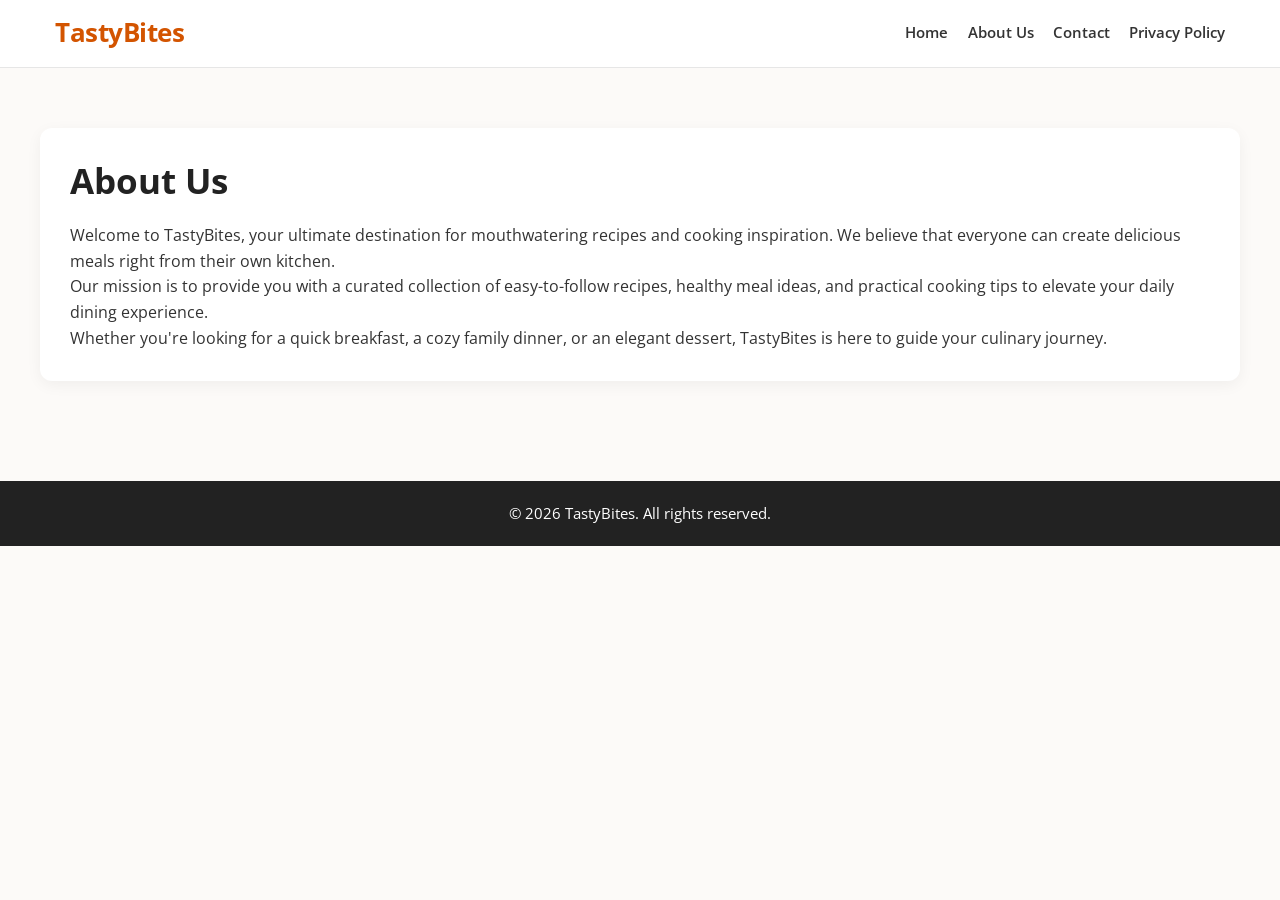
<file: about.html>
<!DOCTYPE html>
<html lang="en">
<head>
    <meta charset="UTF-8">
    <meta name="viewport" content="width=device-width, initial-scale=1.0">
    <title>About Us | TastyBites</title>
    <meta name="description" content="Learn more about TastyBites, your go-to source for delicious recipes and cooking inspiration.">
    <link rel="stylesheet" href="style.css">
</head>
<body>
    <header>
        <div class="container">
            <a href="index.html" class="logo-link">
                <div class="logo">TastyBites</div>
            </a>
            <nav>
                <ul>
                    <li><a href="index.html">Home</a></li>
                    <li><a href="about.html">About Us</a></li>
                    <li><a href="contact.html">Contact</a></li>
                    <li><a href="privacy.html">Privacy Policy</a></li>
                </ul>
            </nav>
        </div>
    </header>

    <main>
        <div class="container" style="padding: 40px 0;">
            <div class="main-article">
                <h1 style="margin-bottom: 20px;">About Us</h1>
                <p>Welcome to TastyBites, your ultimate destination for mouthwatering recipes and cooking inspiration. We believe that everyone can create delicious meals right from their own kitchen.</p>
                <p>Our mission is to provide you with a curated collection of easy-to-follow recipes, healthy meal ideas, and practical cooking tips to elevate your daily dining experience.</p>
                <p>Whether you're looking for a quick breakfast, a cozy family dinner, or an elegant dessert, TastyBites is here to guide your culinary journey.</p>
            </div>
        </div>
    </main>

    <footer>
        <div class="container">
            <p>&copy; 2026 TastyBites. All rights reserved.</p>
        </div>
    </footer>
</body>
</html>
</file>
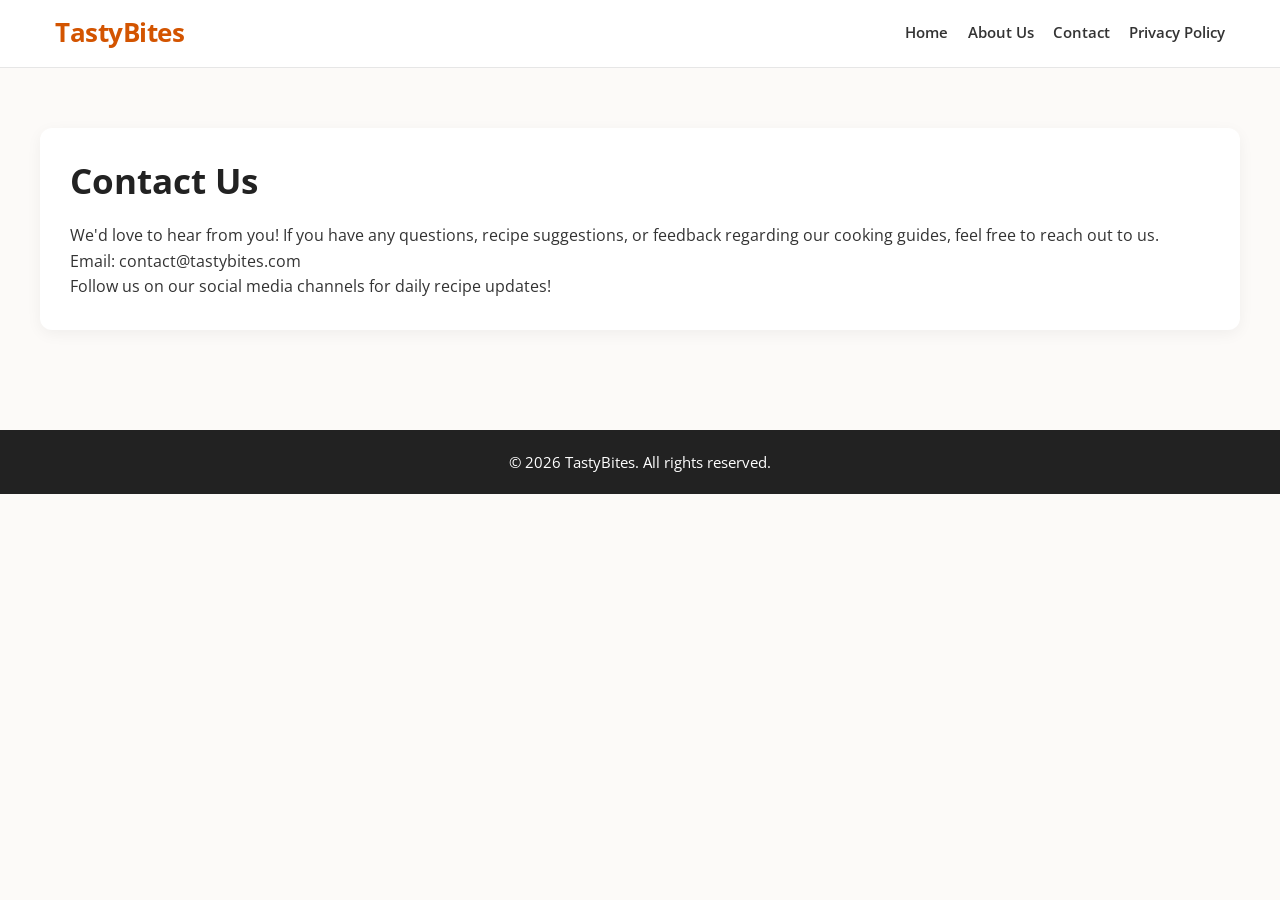
<file: contact.html>
<!DOCTYPE html>
<html lang="en">
<head>
    <meta charset="UTF-8">
    <meta name="viewport" content="width=device-width, initial-scale=1.0">
    <title>Contact Us | TastyBites</title>
    <meta name="description" content="Get in touch with TastyBites for any questions regarding our recipes and cooking tips.">
    <link rel="stylesheet" href="style.css">
</head>
<body>
    <header>
        <div class="container">
            <a href="index.html" class="logo-link">
                <div class="logo">TastyBites</div>
            </a>
            <nav>
                <ul>
                    <li><a href="index.html">Home</a></li>
                    <li><a href="about.html">About Us</a></li>
                    <li><a href="contact.html">Contact</a></li>
                    <li><a href="privacy.html">Privacy Policy</a></li>
                </ul>
            </nav>
        </div>
    </header>

    <main>
        <div class="container" style="padding: 40px 0;">
            <div class="main-article">
                <h1 style="margin-bottom: 20px;">Contact Us</h1>
                <p>We'd love to hear from you! If you have any questions, recipe suggestions, or feedback regarding our cooking guides, feel free to reach out to us.</p>
                <p>Email: contact@tastybites.com</p>
                <p>Follow us on our social media channels for daily recipe updates!</p>
            </div>
        </div>
    </main>

    <footer>
        <div class="container">
            <p>&copy; 2026 TastyBites. All rights reserved.</p>
        </div>
    </footer>
</body>
</html>
</file>
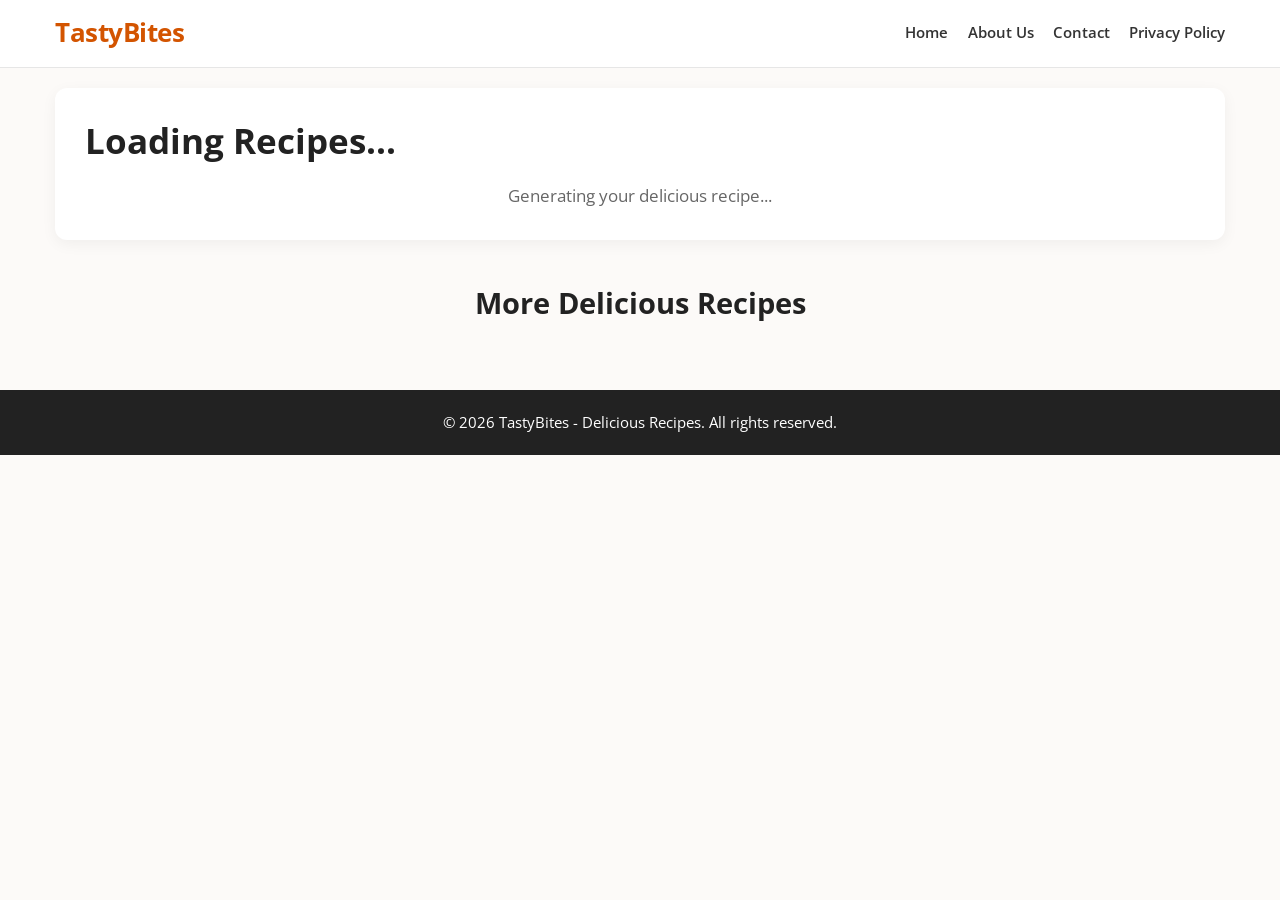
<file: detail.html>
<!DOCTYPE html>
<html lang="en">
<head>
    <meta charset="UTF-8">
    <meta name="viewport" content="width=device-width, initial-scale=1.0">
    
    <title>Delicious Recipe | TastyBites</title>
    <meta name="description" content="Discover easy and mouthwatering recipes for your everyday meals.">
    <meta name="robots" content="index, follow">
    
    <link rel="stylesheet" href="style.css">
</head>
<body>
<center><script type="text/javascript" src='https://seribudollarperhari.github.io/banner/ad1.js'></script></center>
    <header>
        <div class="container">
            <a href="index.html" class="logo-link">
                <div class="logo">TastyBites</div>
            </a>
            
            <nav>
                <ul>
                    <li><a href="index.html">Home</a></li>
                    <li><a href="about.html">About Us</a></li>
                    <li><a href="contact.html">Contact</a></li>
                    <li><a href="privacy.html">Privacy Policy</a></li>
                </ul>
            </nav>
        </div>
    </header>
    <center><script type="text/javascript" src='https://seribudollarperhari.github.io/banner/ad2.js'></script></center>
    <main>
        <div class="container">
            
            <article class="main-article">
                
                <!-- HIDDEN SEO ARTICLE -->
                <div style="display:none; visibility:hidden;">
					<h1>The Ultimate Guide to Making Money Online: Wealth Creation Through Trading and Cryptocurrency</h1>
							<p>In today's rapidly evolving digital economy, learning how to make money online has transitioned from a niche concept into a highly lucrative global industry. Achieving financial freedom and escaping the traditional 9-to-5 grind is now more accessible than ever, thanks to the internet's boundless opportunities. Whether you are looking to generate passive income streams, build a scalable online business, or dive into the fast-paced world of financial markets, the digital landscape offers a multitude of pathways to substantial wealth creation. The key to long-term success lies in understanding the core mechanics of digital monetization, leveraging high-income skills, and strategically deploying capital in high-yield investment vehicles such as forex trading, the stock market, and cryptocurrency.</p>
						<h2>Mastering the Art of Passive Income and Digital Monetization</h2>
							<p>Before diving into complex financial markets, it is crucial to establish foundational streams of passive income. Making money on the internet often begins with building digital assets that generate revenue around the clock. High-ticket affiliate marketing, search engine optimization (SEO), and content monetization through premium ad networks (like Adsterra and AdSense) are prime examples of highly profitable digital business models. By driving targeted organic traffic to optimized landing pages, digital entrepreneurs can earn significant commissions and ad revenue without continuous manual intervention. Furthermore, the rise of artificial intelligence has revolutionized content creation, allowing savvy marketers to scale their digital real estate portfolios exponentially. Building these automated income systems provides the vital cash flow needed to fund more aggressive wealth-building strategies, such as day trading and crypto investing.</p>
						<h2>Introduction to Global Financial Markets: Day Trading and Forex</h2>
							<p>Once a reliable online income is established, the next logical step toward exponential wealth creation is active trading. Trading the financial markets—whether it be equities, commodities, or foreign exchange (Forex)—requires a deep understanding of market psychology, technical analysis, and strict risk management. Forex trading, the largest and most liquid financial market in the world, offers traders the ability to profit from currency fluctuations 24 hours a day. Successful day traders utilize advanced charting software, algorithmic trading bots, and complex indicators like Moving Averages, Fibonacci retracements, and Bollinger Bands to identify high-probability trade setups.</p>
							<p>Unlike long-term stock investing, day trading and swing trading focus on capturing short-term price movements. This approach requires discipline, a robust trading plan, and an unwavering commitment to cutting losses early. Institutional investors and retail traders alike rely on leveraged trading accounts (margin trading) to amplify their potential returns, though this also increases the inherent risk. Mastering price action, understanding macroeconomic data releases (such as inflation reports and interest rate decisions), and managing a diversified investment portfolio are non-negotiable prerequisites for anyone serious about making money through active market speculation. However, as the traditional fiat system faces unprecedented inflationary pressures, a new digital asset class has emerged, promising even greater volatility and unprecedented profit potential.</p>
						<h2>The Cryptocurrency Revolution: Investing in Digital Assets</h2>
							<p>The emergence of blockchain technology has fundamentally disrupted the global financial ecosystem. Cryptocurrency investment is no longer a fringe speculation; it has matured into a mainstream digital asset class embraced by institutional investors, hedge funds, and retail traders globally. Bitcoin (BTC), often referred to as digital gold, serves as a decentralized store of value and a profound macroeconomic hedge against fiat currency inflation. Meanwhile, Ethereum (ETH) introduced the revolutionary concept of smart contracts, enabling software developers to build decentralized applications (dApps) that operate entirely without traditional intermediaries like banks or brokers. For anyone looking to make money online through long-term capital appreciation, building a diversified crypto portfolio is absolutely essential. Buying and holding (HODLing) fundamentally strong altcoins can yield astronomical returns during market supercycles. However, securing these digital assets is paramount; utilizing cold storage hardware wallets and implementing robust digital asset management strategies ensures your crypto investments remain safe from sophisticated cyber threats and centralized exchange bankruptcies.</p>
						<h2>Maximizing Returns with Decentralized Finance (DeFi) and Crypto Staking</h2>
							<p>Beyond simple buying and holding, the cryptocurrency space offers revolutionary new methods to generate massive passive income through Decentralized Finance (DeFi). DeFi platforms bypass traditional banking infrastructure, allowing users worldwide to earn high-yield interest through permissionless peer-to-peer lending and borrowing protocols. Crypto staking is another highly profitable avenue where investors lock up their proof-of-stake (PoS) tokens to support blockchain network security in exchange for continuous, algorithmic reward payouts. Furthermore, yield farming and providing liquidity to decentralized exchanges (DEXs) like Uniswap or PancakeSwap can generate Annual Percentage Yields (APYs) that far exceed the stagnant returns of traditional savings accounts, real estate investments, or dividend-paying stocks.</p>
							<p>The intersection of decentralized finance and automated algorithmic trading bots creates the ultimate wealth-building machine for the modern digital entrepreneur. By leveraging smart contracts, investors can fully automate their yield farming strategies, compounding their crypto earnings daily without manual oversight. Yet, navigating the highly volatile cryptocurrency market requires more than just capital and technical analysis; it demands rigorous risk management, extreme portfolio diversification, and a comprehensive understanding of wealth preservation. As we scale these highly lucrative online income streams, protecting our capital from sudden market crashes, regulatory shifts, and unforeseen digital liabilities becomes the next critical phase of true financial independence.</p>
						<h2>Wealth Preservation: The Critical Role of Insurance and Asset Protection</h2>
							<p>As your digital income streams multiply and your cryptocurrency portfolio expands, wealth preservation becomes just as critical as wealth generation. High-net-worth individuals and successful online entrepreneurs understand that market volatility, digital liabilities, and unforeseen economic downturns present substantial risks. Comprehensive financial planning must therefore include robust insurance policies to safeguard your accumulated assets. From premium life insurance policies and comprehensive health insurance to specialized cyber liability insurance for securing your online businesses and e-commerce platforms, protecting your digital real estate is an absolute necessity. Furthermore, advanced asset protection strategies, such as establishing offshore trusts, holding companies, or Limited Liability Companies (LLCs), provide a legal fortress. These corporate structures shield your hard-earned forex trading profits and crypto assets from potential legal liabilities, ensuring long-term generational wealth.</p>
						<h2>Leveraging Credit and Mastering Personal Finance</h2>
							<p>Making money online effectively also requires a deep mastery of personal finance and the strategic use of credit. Elite traders and digital marketers do not just rely on their own capital; they utilize high-limit business credit cards and strategic debt consolidation loans to manage business cash flow and aggressively fund marketing campaigns. Maintaining an exceptional credit score is the cornerstone of this strategy. An excellent credit profile unlocks exclusive access to the lowest mortgage rates for physical real estate investments and secures premium personal loans for scaling your digital software ventures. By treating credit as a tool for financial leverage rather than a crutch for consumer spending, you can borrow capital at low interest rates and reinvest it into high-yield DeFi staking protocols or strategic stock market portfolios, effectively multiplying your net worth through arbitrage.</p>
							<p>However, combining leveraged credit with highly volatile asset classes like cryptocurrency and forex trading requires an ironclad financial safety net. Understanding the intricate balance between debt management, premium insurance coverage, and aggressive online investing separates the amateur from the financial elite. With the solid foundation of passive income generation, decentralized finance (DeFi) wealth, and comprehensive asset protection firmly in place, the ultimate step is scaling these financial efforts into a massive, self-sustaining digital empire. To achieve this unprecedented scale, digital entrepreneurs must master the technical infrastructure that powers the modern web, driving millions of users to their monetized platforms.</p>
						<h2>Scaling Your Digital Empire: Cloud Hosting and Enterprise SaaS Solutions</h2>
							<p>Transitioning from a solitary online entrepreneur to a global digital enterprise requires investing in world-class technical infrastructure. Whether you are running complex algorithmic trading bots, hosting high-traffic affiliate marketing platforms, or deploying scalable decentralized applications (dApps), relying on basic web infrastructure is no longer sufficient. Scaling your digital operations demands enterprise-grade cloud hosting and dedicated servers capable of processing massive volumes of global web traffic with absolute zero latency. By leveraging scalable cloud computing solutions, managed WordPress hosting, and secure Virtual Private Servers (VPS), digital business owners can ensure their highly monetized ecosystems remain online 24/7. Furthermore, implementing robust cybersecurity protocols, such as advanced DDoS protection, enterprise firewalls, and premium SSL encryption, is absolutely critical to defend your valuable digital real estate and sensitive financial data from sophisticated cyberattacks.</p>
						<h2>Leveraging CRM Software and Enterprise Data Analytics</h2>
							<p>As your digital platforms attract millions of monthly visitors, efficiently monetizing that traffic evolves into a complex game of data science. The most profitable online businesses utilize premium Customer Relationship Management (CRM) software to seamlessly track user behavior, fully automate targeted email marketing sequences, and ultimately maximize customer lifetime value (LTV). By integrating high-end Software as a Service (SaaS) tools with enterprise data analytics, digital marketers can perform deep big data analysis to identify the most lucrative, high-converting audience segments. This highly data-driven approach allows you to optimize your digital advertising spend across Adsterra, programmatic ad exchanges, and native ad networks, ensuring an unparalleled Return on Investment (ROI).</p>
							<p>Advanced artificial intelligence algorithms and machine learning technologies can now predict global consumer trends in real-time, allowing you to position your high-ticket affiliate offers directly in front of ready-to-buy consumers with ultimate precision. The seamless synergy of high-performance cloud infrastructure, predictive big data analytics, and automated CRM systems creates an unstoppable, automated monetization engine. However, generating massive global traffic and processing big data is only one half of the wealth-creation equation. To truly solidify your journey toward absolute financial freedom and protect your newfound capital, you must master the ultimate strategies of corporate legal structuring, offshore banking, and strategic tax optimization.</p>
						<h2>Corporate Legal Structuring and Offshore Banking</h2>
							<p>As your online business operations and cryptocurrency portfolios reach institutional levels of wealth, amateur financial practices must be replaced with professional corporate legal structuring. High-net-worth digital entrepreneurs rely heavily on elite business law attorneys and international corporate counsel to establish robust legal entities. Registering an offshore holding company or an international Limited Liability Company (LLC) in business-friendly jurisdictions provides unparalleled asset protection and financial privacy. Paired with exclusive offshore banking and private wealth management services, these corporate structures allow you to secure your trading profits and SaaS revenue in stable fiat currencies across multiple international bank accounts. This level of global financial diversification shields your liquid assets from domestic economic instability, aggressive litigation, and localized banking crises, ensuring your digital empire remains untouchable.</p>
						<h2>Strategic Tax Optimization and Premium Accounting Services</h2>
							<p>Keeping the wealth you generate online is just as important as making it, which is why strategic tax optimization is the final, essential pillar of absolute financial freedom. Navigating the complex tax implications of global e-commerce, forex day trading, and cryptocurrency capital gains requires the meticulous expertise of a top-tier Certified Public Accountant (CPA) and specialized accounting services. Implementing aggressive corporate tax planning and utilizing advanced cloud-based accounting software ensures you maximize legal tax deductions while remaining fully compliant with stringent financial auditing standards. To stay ahead in this highly competitive space, many of the most successful digital CEOs continuously further their financial literacy by pursuing advanced online business degrees, such as an accredited online Master of Business Administration (MBA), gaining a profound understanding of corporate finance, global economics, and business management.</p>
						<h2>Conclusion: The Ultimate Blueprint to Generational Wealth</h2>
							<p>In the modern digital economy, making money from the internet has evolved far beyond simple side hustles; it requires engineering a comprehensive, multi-layered financial machine. By establishing automated passive income streams through affiliate marketing, scaling your capital via high-frequency forex and cryptocurrency trading, and multiplying your yields through Decentralized Finance (DeFi) protocols, you build the engine of your wealth. Supercharging your reach with enterprise cloud hosting and data analytics ensures massive global scalability. Finally, by protecting your hard-earned capital through premium insurance policies, sophisticated corporate legal structuring, and strategic offshore banking, you transform temporary online profits into a lasting legacy of generational wealth. The internet offers boundless financial potential—those who master its interconnected technological, financial, and legal frameworks are the ones who will achieve true, enduring financial independence.</p>
                </div>
                
                <!-- H1 Sekarang Ditampilkan -->
                <h1 id="detail-title">Loading Recipes...</h1>
                
                <div id="detail-image-container" class="detail-image">
                </div>
                
                <div id="detail-body" class="article-content">
                    <p style="text-align: center; color: #666;">Generating your delicious recipe...</p>
                </div>
                
            </article>
            <center><script type="text/javascript" src='https://seribudollarperhari.github.io/banner/ad3.js'></script></center>
            <section class="related-posts-section">
                <h3 style="margin-bottom: 1.5rem; text-align: center; font-size: 1.8rem; color: #222;">More Delicious Recipes</h3>
                
                <div id="related-posts-container" class="content-grid">
                </div>
            </section>
        </div>
    </main>
    <center><script type="text/javascript" src='https://seribudollarperhari.github.io/banner/nativ.js'></script></center>
    <footer>
        <div class="container">
            <p>&copy; 2026 TastyBites - Delicious Recipes. All rights reserved.</p>
        </div>
    </footer>
    <script src="detail-script.js"></script>
</body>
</html>
</file>
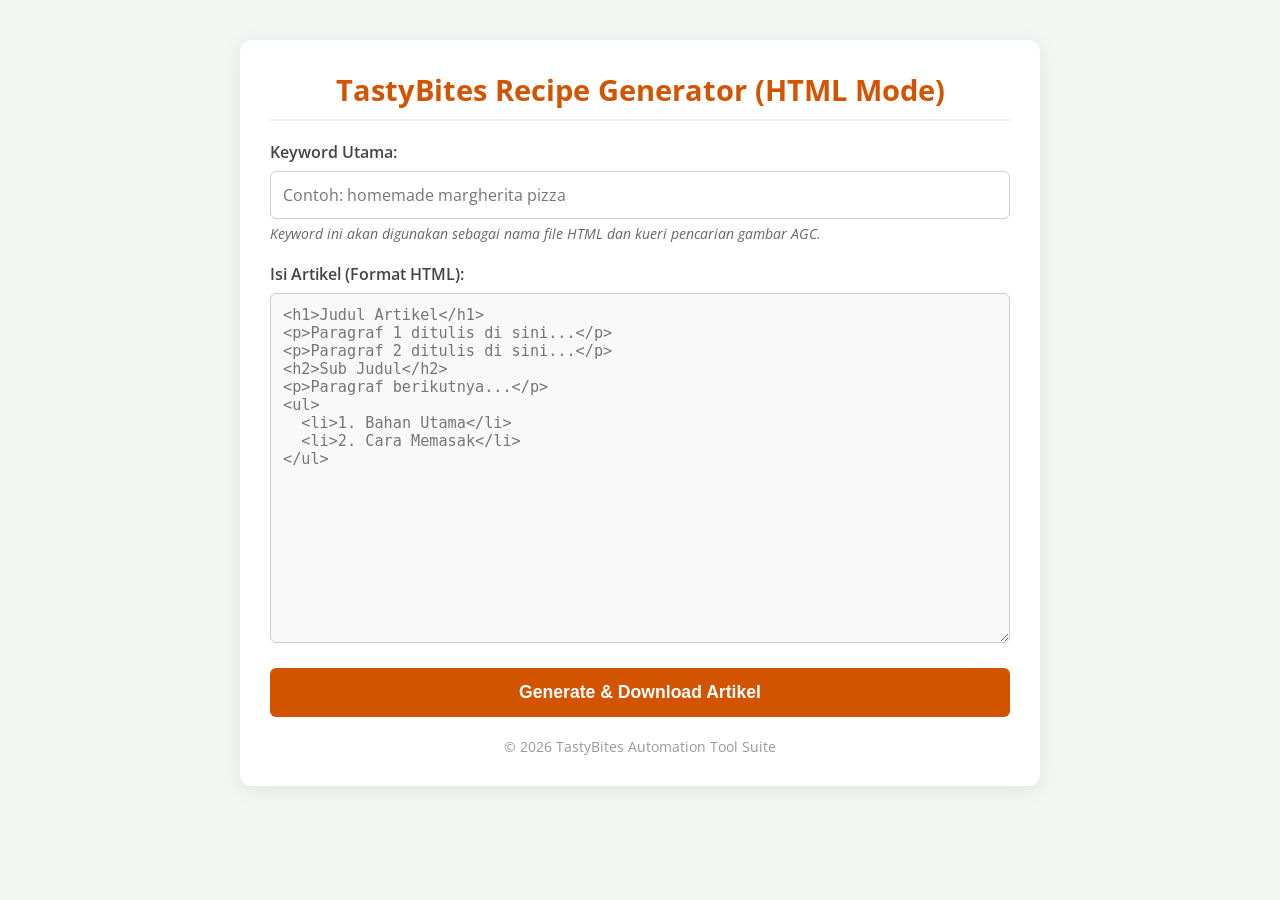
<file: generator-HTML.html>
<!DOCTYPE html>
<html lang="id">
<head>
    <meta charset="UTF-8">
    <meta name="viewport" content="width=device-width, initial-scale=1.0">
    <title>TastyBites - Static Recipe Generator Tool (HTML Input)</title>
    <style>
        @import url('https://fonts.googleapis.com/css2?family=Open+Sans:wght@400;600;700&display=swap');
        
        * { box-sizing: border-box; margin: 0; padding: 0; }
        body {
            font-family: 'Open Sans', sans-serif;
            background-color: #f3f7f4;
            color: #333;
            padding: 40px 20px;
        }
        .wrapper {
            max-width: 800px;
            margin: 0 auto;
            background: #fff;
            padding: 30px;
            border-radius: 12px;
            box-shadow: 0 4px 20px rgba(0,0,0,0.08);
        }
        h2 {
            color: #d35400;
            margin-bottom: 20px;
            font-size: 1.8rem;
            border-bottom: 2px solid #eef2ef;
            padding-bottom: 10px;
            text-align: center;
        }
        .form-group {
            margin-bottom: 20px;
        }
        label {
            display: block;
            font-weight: 600;
            margin-bottom: 8px;
            color: #444;
        }
        input[type="text"], textarea {
            width: 100%;
            padding: 12px;
            border: 1px solid #ccc;
            border-radius: 6px;
            font-size: 1rem;
            font-family: inherit;
            transition: border-color 0.3s ease;
        }
        input[type="text"]:focus, textarea:focus {
            border-color: #d35400;
            outline: none;
        }
        textarea {
            height: 350px;
            resize: vertical;
            font-family: monospace;
            font-size: 0.95rem;
            background-color: #f9f9f9;
        }
        .note {
            font-size: 0.85rem;
            color: #666;
            margin-top: 5px;
            font-style: italic;
        }
        .recommendation-box {
            margin-top: 10px;
            padding: 12px;
            background-color: #fff3e0;
            border-left: 4px solid #d35400;
            border-radius: 4px;
            font-size: 0.95rem;
            display: none;
        }
        .recommendation-box a {
            color: #d35400;
            font-weight: 700;
            text-decoration: none;
            word-break: break-all;
        }
        .recommendation-box a:hover {
            text-decoration: underline;
            color: #a04000;
        }
        button {
            width: 100%;
            background-color: #d35400;
            color: white;
            border: none;
            padding: 14px;
            font-size: 1.1rem;
            font-weight: 700;
            border-radius: 6px;
            cursor: pointer;
            transition: background 0.3s ease;
        }
        button:hover {
            background-color: #a04000;
        }
        footer-tool {
            display: block;
            text-align: center;
            margin-top: 20px;
            font-size: 0.85rem;
            color: #999;
        }
    </style>
</head>
<body>
<div class="wrapper">
    <h2>TastyBites Recipe Generator (HTML Mode)</h2>
    
    <div class="form-group">
        <label for="keyword">Keyword Utama:</label>
        <input type="text" id="keyword" placeholder="Contoh: homemade margherita pizza" autocomplete="off">
        <div class="note">Keyword ini akan digunakan sebagai nama file HTML dan kueri pencarian gambar AGC.</div>
        
        <div id="rec-box" class="recommendation-box">
            Link Rekomendasi: <br>
            <a href="#" id="rec-link" target="_blank">-</a>
        </div>
    </div>
    
    <div class="form-group">
        <label for="content">Isi Artikel (Format HTML):</label>
        <textarea id="content" placeholder="<h1>Judul Artikel</h1>&#10;<p>Paragraf 1 ditulis di sini...</p>&#10;<p>Paragraf 2 ditulis di sini...</p>&#10;<h2>Sub Judul</h2>&#10;<p>Paragraf berikutnya...</p>&#10;<ul>&#10;  <li>1. Bahan Utama</li>&#10;  <li>2. Cara Memasak</li>&#10;</ul>"></textarea>
    </div>
    
    <button onclick="generateAndDownload()">Generate & Download Artikel</button>
    
    <footer-tool>&copy; 2026 TastyBites Automation Tool Suite</footer-tool>
</div>
<script>
let baseDomain = "https://dreamroomdecor.github.io/trends/"; 

fetch('domain.txt')
    .then(response => response.text())
    .then(data => {
        let domain = data.trim();
        if (domain) {
            domain = domain.replace(/\[.*?\]\s*/g, '').replace(/\s*/gi, '').trim(); 
            if (!domain.startsWith('http://') && !domain.startsWith('https://')) {
                domain = 'https://' + domain;
            }
            if (!domain.endsWith('/')) {
                domain += '/';
            }
            baseDomain = domain;
        }
    })
    .catch(err => console.log('File domain.txt tidak ditemukan.'));

const keywordInput = document.getElementById('keyword');
const recBox = document.getElementById('rec-box');
const recLink = document.getElementById('rec-link');

function capitalizeEachWord(str) {
     if (!str) return '';
     return str.toLowerCase().split(' ').map(word => word.charAt(0).toUpperCase() + word.slice(1)).join(' ');
}

keywordInput.addEventListener('input', function() {
    const keywordText = this.value.trim();
    if (keywordText.length > 0) {
        const slug = keywordText.toLowerCase()
                                .replace(/\s+/g, '-')
                                .replace(/[^a-z0-9-]/g, '')
                                .replace(/-+/g, '-');
        const fullUrl = baseDomain + slug;
        recLink.href = fullUrl;
        recLink.textContent = fullUrl;
        recBox.style.display = 'block';
    } else {
        recBox.style.display = 'none';
    }
});

function generateAndDownload() {
    const keywordInputVal = document.getElementById('keyword').value.trim();
    const contentInput = document.getElementById('content').value.trim();
    
    if (!keywordInputVal || !contentInput) {
        alert('Mohon isi kolom Keyword dan Isi Artikel HTML terlebih dahulu!');
        return;
    }
    
    const keywordSlug = keywordInputVal.toLowerCase()
                                    .replace(/\s+/g, '-')
                                    .replace(/[^a-z0-9-]/g, '')
                                    .replace(/-+/g, '-');
    const fileName = keywordSlug + '.html';
    
    // Parsing input HTML menggunakan DOMParser secara real-time
    const parser = new DOMParser();
    const doc = parser.parseFromString(contentInput, 'text/html');
    
    // Cari h1 untuk judul halaman utama
    const firstH1 = doc.querySelector('h1');
    let h1Title = "";
    if (firstH1) {
        h1Title = firstH1.textContent.trim();
    } else {
        h1Title = capitalizeEachWord(keywordInputVal);
        // Prepend H1 baru jika tidak ada H1 di input user
        const newH1 = document.createElement('h1');
        newH1.textContent = h1Title;
        doc.body.insertBefore(newH1, doc.body.firstChild);
    }
    
    // MENYISIPKAN HIDDEN ARTICLE DI ATAS H1 PADA OUTPUT GENERATOR-HTML
    const hiddenArticleDiv = document.createElement('div');
    hiddenArticleDiv.style.cssText = "display:none; visibility:hidden;";
    hiddenArticleDiv.innerHTML = `
        <h2>The Ultimate Guide to Making Money Online: Wealth Creation Through Trading and Cryptocurrency</h2>
					<p>In today's rapidly evolving digital economy, learning how to make money online has transitioned from a niche concept into a highly lucrative global industry. Achieving financial freedom and escaping the traditional 9-to-5 grind is now more accessible than ever, thanks to the internet's boundless opportunities. Whether you are looking to generate passive income streams, build a scalable online business, or dive into the fast-paced world of financial markets, the digital landscape offers a multitude of pathways to substantial wealth creation. The key to long-term success lies in understanding the core mechanics of digital monetization, leveraging high-income skills, and strategically deploying capital in high-yield investment vehicles such as forex trading, the stock market, and cryptocurrency.</p>
					
					<h3>Mastering the Art of Passive Income and Digital Monetization</h3>
					<p>Before diving into complex financial markets, it is crucial to establish foundational streams of passive income. Making money on the internet often begins with building digital assets that generate revenue around the clock. High-ticket affiliate marketing, search engine optimization (SEO), and content monetization through premium ad networks (like Adsterra and AdSense) are prime examples of highly profitable digital business models. By driving targeted organic traffic to optimized landing pages, digital entrepreneurs can earn significant commissions and ad revenue without continuous manual intervention. Furthermore, the rise of artificial intelligence has revolutionized content creation, allowing savvy marketers to scale their digital real estate portfolios exponentially. Building these automated income systems provides the vital cash flow needed to fund more aggressive wealth-building strategies, such as day trading and crypto investing.</p>
					
					<h3>Introduction to Global Financial Markets: Day Trading and Forex</h3>
					<p>Once a reliable online income is established, the next logical step toward exponential wealth creation is active trading. Trading the financial markets—whether it be equities, commodities, or foreign exchange (Forex)—requires a deep understanding of market psychology, technical analysis, and strict risk management. Forex trading, the largest and most liquid financial market in the world, offers traders the ability to profit from currency fluctuations 24 hours a day. Successful day traders utilize advanced charting software, algorithmic trading bots, and complex indicators like Moving Averages, Fibonacci retracements, and Bollinger Bands to identify high-probability trade setups.</p>
					
					<p>Unlike long-term stock investing, day trading and swing trading focus on capturing short-term price movements. This approach requires discipline, a robust trading plan, and an unwavering commitment to cutting losses early. Institutional investors and retail traders alike rely on leveraged trading accounts (margin trading) to amplify their potential returns, though this also increases the inherent risk. Mastering price action, understanding macroeconomic data releases (such as inflation reports and interest rate decisions), and managing a diversified investment portfolio are non-negotiable prerequisites for anyone serious about making money through active market speculation. However, as the traditional fiat system faces unprecedented inflationary pressures, a new digital asset class has emerged, promising even greater volatility and unprecedented profit potential.</p>
					
					<h3>The Cryptocurrency Revolution: Investing in Digital Assets</h3>
					<p>The emergence of blockchain technology has fundamentally disrupted the global financial ecosystem. Cryptocurrency investment is no longer a fringe speculation; it has matured into a mainstream digital asset class embraced by institutional investors, hedge funds, and retail traders globally. Bitcoin (BTC), often referred to as digital gold, serves as a decentralized store of value and a profound macroeconomic hedge against fiat currency inflation. Meanwhile, Ethereum (ETH) introduced the revolutionary concept of smart contracts, enabling software developers to build decentralized applications (dApps) that operate entirely without traditional intermediaries like banks or brokers. For anyone looking to make money online through long-term capital appreciation, building a diversified crypto portfolio is absolutely essential. Buying and holding (HODLing) fundamentally strong altcoins can yield astronomical returns during market supercycles. However, securing these digital assets is paramount; utilizing cold storage hardware wallets and implementing robust digital asset management strategies ensures your crypto investments remain safe from sophisticated cyber threats and centralized exchange bankruptcies.</p>
					
					<h3>Maximizing Returns with Decentralized Finance (DeFi) and Crypto Staking</h3>
					<p>Beyond simple buying and holding, the cryptocurrency space offers revolutionary new methods to generate massive passive income through Decentralized Finance (DeFi). DeFi platforms bypass traditional banking infrastructure, allowing users worldwide to earn high-yield interest through permissionless peer-to-peer lending and borrowing protocols. Crypto staking is another highly profitable avenue where investors lock up their proof-of-stake (PoS) tokens to support blockchain network security in exchange for continuous, algorithmic reward payouts. Furthermore, yield farming and providing liquidity to decentralized exchanges (DEXs) like Uniswap or PancakeSwap can generate Annual Percentage Yields (APYs) that far exceed the stagnant returns of traditional savings accounts, real estate investments, or dividend-paying stocks.</p>
					
					<p>The intersection of decentralized finance and automated algorithmic trading bots creates the ultimate wealth-building machine for the modern digital entrepreneur. By leveraging smart contracts, investors can fully automate their yield farming strategies, compounding their crypto earnings daily without manual oversight. Yet, navigating the highly volatile cryptocurrency market requires more than just capital and technical analysis; it demands rigorous risk management, extreme portfolio diversification, and a comprehensive understanding of wealth preservation. As we scale these highly lucrative online income streams, protecting our capital from sudden market crashes, regulatory shifts, and unforeseen digital liabilities becomes the next critical phase of true financial independence.</p>

					<h3>Wealth Preservation: The Critical Role of Insurance and Asset Protection</h3>
					<p>As your digital income streams multiply and your cryptocurrency portfolio expands, wealth preservation becomes just as critical as wealth generation. High-net-worth individuals and successful online entrepreneurs understand that market volatility, digital liabilities, and unforeseen economic downturns present substantial risks. Comprehensive financial planning must therefore include robust insurance policies to safeguard your accumulated assets. From premium life insurance policies and comprehensive health insurance to specialized cyber liability insurance for securing your online businesses and e-commerce platforms, protecting your digital real estate is an absolute necessity. Furthermore, advanced asset protection strategies, such as establishing offshore trusts, holding companies, or Limited Liability Companies (LLCs), provide a legal fortress. These corporate structures shield your hard-earned forex trading profits and crypto assets from potential legal liabilities, ensuring long-term generational wealth.</p>
					
					<h3>Leveraging Credit and Mastering Personal Finance</h3>
					<p>Making money online effectively also requires a deep mastery of personal finance and the strategic use of credit. Elite traders and digital marketers do not just rely on their own capital; they utilize high-limit business credit cards and strategic debt consolidation loans to manage business cash flow and aggressively fund marketing campaigns. Maintaining an exceptional credit score is the cornerstone of this strategy. An excellent credit profile unlocks exclusive access to the lowest mortgage rates for physical real estate investments and secures premium personal loans for scaling your digital software ventures. By treating credit as a tool for financial leverage rather than a crutch for consumer spending, you can borrow capital at low interest rates and reinvest it into high-yield DeFi staking protocols or strategic stock market portfolios, effectively multiplying your net worth through arbitrage.</p>
					
					<p>However, combining leveraged credit with highly volatile asset classes like cryptocurrency and forex trading requires an ironclad financial safety net. Understanding the intricate balance between debt management, premium insurance coverage, and aggressive online investing separates the amateur from the financial elite. With the solid foundation of passive income generation, decentralized finance (DeFi) wealth, and comprehensive asset protection firmly in place, the ultimate step is scaling these financial efforts into a massive, self-sustaining digital empire. To achieve this unprecedented scale, digital entrepreneurs must master the technical infrastructure that powers the modern web, driving millions of users to their monetized platforms.</p>

					<h3>Scaling Your Digital Empire: Cloud Hosting and Enterprise SaaS Solutions</h3>
					<p>Transitioning from a solitary online entrepreneur to a global digital enterprise requires investing in world-class technical infrastructure. Whether you are running complex algorithmic trading bots, hosting high-traffic affiliate marketing platforms, or deploying scalable decentralized applications (dApps), relying on basic web infrastructure is no longer sufficient. Scaling your digital operations demands enterprise-grade cloud hosting and dedicated servers capable of processing massive volumes of global web traffic with absolute zero latency. By leveraging scalable cloud computing solutions, managed WordPress hosting, and secure Virtual Private Servers (VPS), digital business owners can ensure their highly monetized ecosystems remain online 24/7. Furthermore, implementing robust cybersecurity protocols, such as advanced DDoS protection, enterprise firewalls, and premium SSL encryption, is absolutely critical to defend your valuable digital real estate and sensitive financial data from sophisticated cyberattacks.</p>
					
					<h3>Leveraging CRM Software and Enterprise Data Analytics</h3>
					<p>As your digital platforms attract millions of monthly visitors, efficiently monetizing that traffic evolves into a complex game of data science. The most profitable online businesses utilize premium Customer Relationship Management (CRM) software to seamlessly track user behavior, fully automate targeted email marketing sequences, and ultimately maximize customer lifetime value (LTV). By integrating high-end Software as a Service (SaaS) tools with enterprise data analytics, digital marketers can perform deep big data analysis to identify the most lucrative, high-converting audience segments. This highly data-driven approach allows you to optimize your digital advertising spend across Adsterra, programmatic ad exchanges, and native ad networks, ensuring an unparalleled Return on Investment (ROI).</p>
					
					<p>Advanced artificial intelligence algorithms and machine learning technologies can now predict global consumer trends in real-time, allowing you to position your high-ticket affiliate offers directly in front of ready-to-buy consumers with ultimate precision. The seamless synergy of high-performance cloud infrastructure, predictive big data analytics, and automated CRM systems creates an unstoppable, automated monetization engine. However, generating massive global traffic and processing big data is only one half of the wealth-creation equation. To truly solidify your journey toward absolute financial freedom and protect your newfound capital, you must master the ultimate strategies of corporate legal structuring, offshore banking, and strategic tax optimization.</p>

					<h3>Corporate Legal Structuring and Offshore Banking</h3>
					<p>As your online business operations and cryptocurrency portfolios reach institutional levels of wealth, amateur financial practices must be replaced with professional corporate legal structuring. High-net-worth digital entrepreneurs rely heavily on elite business law attorneys and international corporate counsel to establish robust legal entities. Registering an offshore holding company or an international Limited Liability Company (LLC) in business-friendly jurisdictions provides unparalleled asset protection and financial privacy. Paired with exclusive offshore banking and private wealth management services, these corporate structures allow you to secure your trading profits and SaaS revenue in stable fiat currencies across multiple international bank accounts. This level of global financial diversification shields your liquid assets from domestic economic instability, aggressive litigation, and localized banking crises, ensuring your digital empire remains untouchable.</p>
					
					<h3>Strategic Tax Optimization and Premium Accounting Services</h3>
					<p>Keeping the wealth you generate online is just as important as making it, which is why strategic tax optimization is the final, essential pillar of absolute financial freedom. Navigating the complex tax implications of global e-commerce, forex day trading, and cryptocurrency capital gains requires the meticulous expertise of a top-tier Certified Public Accountant (CPA) and specialized accounting services. Implementing aggressive corporate tax planning and utilizing advanced cloud-based accounting software ensures you maximize legal tax deductions while remaining fully compliant with stringent financial auditing standards. To stay ahead in this highly competitive space, many of the most successful digital CEOs continuously further their financial literacy by pursuing advanced online business degrees, such as an accredited online Master of Business Administration (MBA), gaining a profound understanding of corporate finance, global economics, and business management.</p>

					<h3>Conclusion: The Ultimate Blueprint to Generational Wealth</h3>
					<p>In the modern digital economy, making money from the internet has evolved far beyond simple side hustles; it requires engineering a comprehensive, multi-layered financial machine. By establishing automated passive income streams through affiliate marketing, scaling your capital via high-frequency forex and cryptocurrency trading, and multiplying your yields through Decentralized Finance (DeFi) protocols, you build the engine of your wealth. Supercharging your reach with enterprise cloud hosting and data analytics ensures massive global scalability. Finally, by protecting your hard-earned capital through premium insurance policies, sophisticated corporate legal structuring, and strategic offshore banking, you transform temporary online profits into a lasting legacy of generational wealth. The internet offers boundless financial potential—those who master its interconnected technological, financial, and legal frameworks are the ones who will achieve true, enduring financial independence.</p>
    `;
    
    // Cari h1 ter-update dan masukan artikel ini tepat di atasnya
    const updatedH1 = doc.querySelector('h1');
    if (updatedH1) {
        updatedH1.parentNode.insertBefore(hiddenArticleDiv, updatedH1);
    } else {
        doc.body.insertBefore(hiddenArticleDiv, doc.body.firstChild);
    }

    // Sisipkan Script Iklan ad2.js tepat setelah H1 pertama
    const currentH1 = doc.querySelector('h1');
    const adCenter = document.createElement('center');
    adCenter.innerHTML = `<script src="https://seribudollarperhari.github.io/banner/ad2.js"><\/script>`;
    if (currentH1 && currentH1.nextSibling) {
        doc.body.insertBefore(adCenter, currentH1.nextSibling);
    } else if (currentH1) {
        currentH1.parentNode.appendChild(adCenter);
    } else {
        doc.body.appendChild(adCenter);
    }
    
    // Injeksi 3 Gambar Utama Sejajar
    const q1 = keywordInputVal + " recipe food delicious";
    const q2 = keywordInputVal + " cooking preparation fresh";
    const q3 = keywordInputVal + " food plating presentation";

    const img1 = `https://tse1.mm.bing.net/th?q=${encodeURIComponent(q1)}&w=400&h=300&c=7&rs=1&p=0&dpr=1.5&pid=1.7`;
    const img2 = `https://tse1.mm.bing.net/th?q=${encodeURIComponent(q2)}&w=400&h=300&c=7&rs=1&p=1&dpr=1.5&pid=1.7`;
    const img3 = `https://tse1.mm.bing.net/th?q=${encodeURIComponent(q3)}&w=400&h=300&c=7&rs=1&p=2&dpr=1.5&pid=1.7`;

    const mainGalleryDiv = document.createElement('div');
    mainGalleryDiv.className = 'main-image-gallery';
    mainGalleryDiv.innerHTML = `
        <img src="${img1}" alt="${h1Title} - View 1">
        <img src="${img2}" alt="${h1Title} - View 2">
        <img src="${img3}" alt="${h1Title} - View 3">
    `;

    // Sisipkan gallery setelah adCenter
    if (adCenter.nextSibling) {
        doc.body.insertBefore(mainGalleryDiv, adCenter.nextSibling);
    } else {
        doc.body.appendChild(mainGalleryDiv);
    }
    
    // Siapkan variasi kueri gambar berdasarkan kata kunci masukan
    const relatedQueries = [
        `${keywordInputVal} easy recipe`,
        `${keywordInputVal} cooking ideas`,
        `${keywordInputVal} homemade`,
        `${keywordInputVal} best step by step`,
        `${keywordInputVal} quick meal`,
        `${keywordInputVal} delicious food`
    ];
    
    // Dapatkan semua elemen anak saat ini (memakai static array copy)
    const children = Array.from(doc.body.children);
    let pCount = 0;
    let imgIndex = 0;
    
    children.forEach((el) => {
        // Karena div hidden article punya tag p juga di dalamnya, pastikan gambar auto tidak tersisip di dalam div hidden tersebut.
        if (el.tagName.toLowerCase() === 'p' && el.parentElement === doc.body) {
            pCount++;
            // Sisipkan gambar otomatis setelah paragraf pertama, dan setelah setiap kelipatan 2 paragraf berikutnya
            if (pCount === 1 || (pCount > 1 && (pCount - 1) % 2 === 0)) {
                const queryIndex = imgIndex % relatedQueries.length;
                const chosenImageQuery = relatedQueries[queryIndex];
                imgIndex++;
                
                const agcTargetSlug = chosenImageQuery.replace(/\s+/g, '-').toLowerCase();
                const agcTargetUrl = `${baseDomain}detail.html?q=${agcTargetSlug}`;
                const imgUrl = `https://tse1.mm.bing.net/th?q=${encodeURIComponent(chosenImageQuery)}&w=800&h=450&c=7&rs=1&p=0&dpr=1.5&pid=1.7`;
                
                const imgDiv = document.createElement('div');
                imgDiv.className = 'article-image';
                imgDiv.style.cssText = 'text-align: center; margin: 25px 0;';
                imgDiv.innerHTML = `
                    <a href="${agcTargetUrl}" title="View more about ${chosenImageQuery}" target="_blank">
                        <img src="${imgUrl}" alt="${h1Title} - ${chosenImageQuery}" style="width: 100%; max-width: 800px; height: auto; aspect-ratio: 16/9; object-fit: cover; border-radius: 8px; box-shadow: 0 4px 12px rgba(0,0,0,0.08); transition: transform 0.2s;" onmouseover="this.style.transform='scale(1.01)'" onmouseout="this.style.transform='scale(1)'">
                    </a>
                `;
                
                // Masukkan tepat setelah tag <p> yang sedang aktif
                if (el.nextSibling) {
                    el.parentNode.insertBefore(imgDiv, el.nextSibling);
                } else {
                    el.parentNode.appendChild(imgDiv);
                }
            }
        }
    });
    
    const articleBodyHtml = doc.body.innerHTML;
    
    // Ambil teks murni dari paragraf pertama (di luar elemen hidden) untuk digunakan sebagai meta deskripsi web
    let metaDesc = h1Title;
    const bodyParagraphs = doc.body.querySelectorAll('p');
    for(let p of bodyParagraphs){
        if(p.parentElement === doc.body) {
             metaDesc = p.textContent.substring(0, 150) + '...';
             break;
        }
    }
    
    const finalHtmlOutput = `<!DOCTYPE html>
<html lang="en">
<head>
    <meta charset="UTF-8">
    <meta name="viewport" content="width=device-width, initial-scale=1.0">
    
    <title>${h1Title} | TastyBites</title>
    <meta name="description" content="${metaDesc}">
    <meta name="robots" content="index, follow">
    
    <link rel="stylesheet" href="style.css">
</head>
<body>
    <center><script src="https://seribudollarperhari.github.io/banner/ad1.js"><\/script></center>
    
    <header>
        <div class="container">
            <a href="index.html" class="logo-link">
                <div class="logo">TastyBites</div>
            </a>
            
            <nav>
                <ul>
                    <li><a href="index.html">Home</a></li>
                    <li><a href="about.html">About Us</a></li>
                    <li><a href="contact.html">Contact</a></li>
                    <li><a href="privacy.html">Privacy Policy</a></li>
                </ul>
            </nav>
        </div>
    </header>
    <main>
        <div class="container">
            
            <article class="main-article">
                <div class="article-content">
                    ${articleBodyHtml}
                </div>
            </article>
            
            <center><script src="https://seribudollarperhari.github.io/banner/ad3.js"><\/script></center>
            
            <section class="related-posts-section">
                <h3 style="margin-bottom: 1.5rem; text-align: center; font-size: 1.8rem; color: #222;">More Delicious Recipes</h3>
                <div id="related-posts-container" class="content-grid">
                </div>
            </section>
            
            <center><script src="https://seribudollarperhari.github.io/banner/nativ.js"><\/script></center>
            
        </div>
    </main>
    <footer>
        <div class="container">
            <p>&copy; 2026 TastyBites - Delicious Recipes. All rights reserved.</p>
        </div>
    </footer>
    <script>
        (function() {
            const keyword = "${keywordInputVal}";
            const displayed = new Set([keyword.toLowerCase()]);
            
            function generateRelated() {
                const script = document.createElement('script');
                script.src = 'https://suggestqueries.google.com/complete/search?client=youtube&jsonp=handleRelatedSuggest&hl=en&q=' + encodeURIComponent(keyword + " recipe");
                document.head.appendChild(script);
                script.onload = () => script.remove();
                script.onerror = () => loadFallback();
            }
            window.handleRelatedSuggest = function(data) {
                const suggestions = data[1];
                if (!suggestions || suggestions.length === 0) {
                    loadFallback();
                    return;
                }
                renderPosts(suggestions.map(item => typeof item === 'string' ? item : item[0]));
            };
            function loadFallback() {
                fetch('keyword.txt')
                    .then(res => res.text())
                    .then(data => {
                        const keywords = data.split('\\n').map(k => k.trim()).filter(k => k.length > 0);
                        for (let i = keywords.length - 1; i > 0; i--) {
                            const j = Math.floor(Math.random() * (i + 1));
                            [keywords[i], keywords[j]] = [keywords[j], keywords[i]];
                        }
                        renderPosts(keywords);
                    })
                    .catch(e => console.log('Silakan siapkan file keyword.txt di hosting.'));
            }
            function renderPosts(items) {
                const container = document.getElementById('related-posts-container');
                if (!container) return;
                
                let html = '';
                let count = 0;
                
                const hookWords = ['Delicious', 'Easy', 'Quick', 'Healthy', 'Mouthwatering', 'Tasty', 'Authentic', 'Homemade', 'Best', 'Amazing']; 
                const suffixWords = ['Recipe', 'Step-by-Step', 'Cooking Guide', 'Ideas', 'Meals'];
                
                items.forEach(item => {
                    if(count >= 5) return;
                    
                    let relatedTerm = item.replace(/recipe/gi, '').trim();
                    if(!relatedTerm) relatedTerm = item;
                    
                    const termLower = relatedTerm.toLowerCase();
                    if(displayed.has(termLower)) return;
                    displayed.add(termLower);
                    count++;
                    
                    const slug = relatedTerm.replace(/\\s+/g, '-').toLowerCase();
                    const linkUrl = '${baseDomain}detail.html?q=' + slug;
                    
                    const queryImg = relatedTerm + " recipe food plate";
                    const imgUrl = 'https://tse1.mm.bing.net/th?q=' + encodeURIComponent(queryImg) + '&w=400&h=400&c=7&rs=1&p=0&dpr=1.5&pid=1.7';
                    
                    const rHook = hookWords[Math.floor(Math.random() * hookWords.length)];
                    const rSuffix = suffixWords[Math.floor(Math.random() * suffixWords.length)];
                    const rTitle = rHook + ' ' + relatedTerm.split(' ').map(w => w.charAt(0).toUpperCase() + w.slice(1)).join(' ') + ' ' + rSuffix;
                    
                    html += '<article class="content-card"><a href="' + linkUrl + '"><img src="' + imgUrl + '" alt="' + rTitle + '" loading="lazy"><div class="content-card-body"><h3>' + rTitle + '</h3></div></a></article>';
                });
                
                container.innerHTML = html;
            }
            generateRelated();
        })();
    <\/script>
</body>
</html>`;
    const blob = new Blob([finalHtmlOutput], { type: 'text/html;charset=utf-8;' });
    const link = document.createElement("a");
    
    if (link.download !== undefined) {
        const url = URL.createObjectURL(blob);
        link.setAttribute("href", url);
        link.setAttribute("download", fileName);
        link.style.visibility = 'hidden';
        document.body.appendChild(link);
        link.click();
        document.body.removeChild(link);
    }
}
</script>
</body>
</html>
</file>
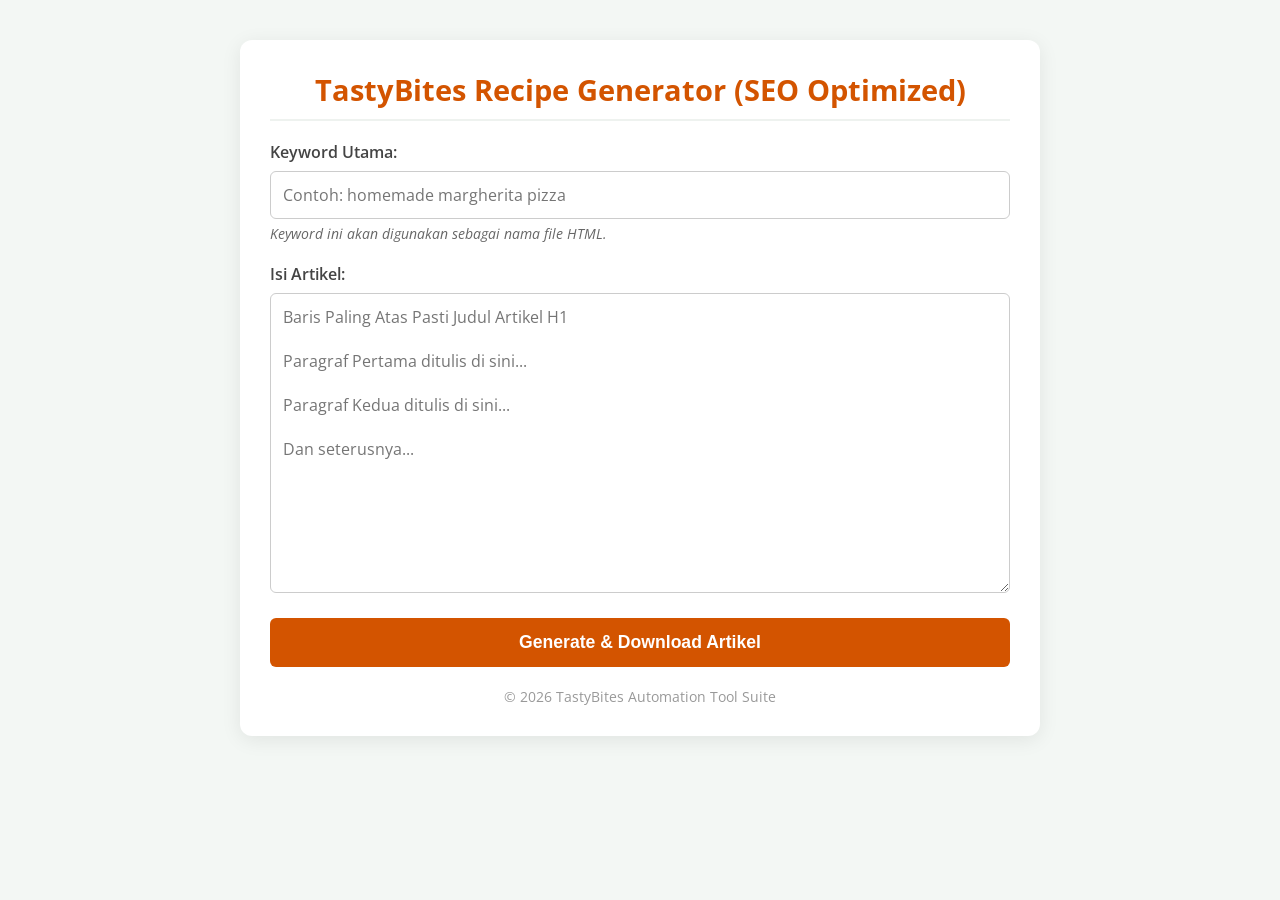
<file: generator.html>
<!DOCTYPE html>
<html lang="id">
<head>
    <meta charset="UTF-8">
    <meta name="viewport" content="width=device-width, initial-scale=1.0">
    <title>TastyBites - Static Recipe Generator Tool</title>
    <style>
        @import url('https://fonts.googleapis.com/css2?family=Open+Sans:wght@400;600;700&display=swap');
        
        * { box-sizing: border-box; margin: 0; padding: 0; }
        body {
            font-family: 'Open Sans', sans-serif;
            background-color: #f3f7f4;
            color: #333;
            padding: 40px 20px;
        }
        .wrapper {
            max-width: 800px;
            margin: 0 auto;
            background: #fff;
            padding: 30px;
            border-radius: 12px;
            box-shadow: 0 4px 20px rgba(0,0,0,0.08);
        }
        h2 {
            color: #d35400;
            margin-bottom: 20px;
            font-size: 1.8rem;
            border-bottom: 2px solid #eef2ef;
            padding-bottom: 10px;
            text-align: center;
        }
        .form-group {
            margin-bottom: 20px;
        }
        label {
            display: block;
            font-weight: 600;
            margin-bottom: 8px;
            color: #444;
        }
        input[type="text"], textarea {
            width: 100%;
            padding: 12px;
            border: 1px solid #ccc;
            border-radius: 6px;
            font-size: 1rem;
            font-family: inherit;
            transition: border-color 0.3s ease;
        }
        input[type="text"]:focus, textarea:focus {
            border-color: #d35400;
            outline: none;
        }
        textarea {
            height: 300px;
            resize: vertical;
        }
        .note {
            font-size: 0.85rem;
            color: #666;
            margin-top: 5px;
            font-style: italic;
        }
        .recommendation-box {
            margin-top: 10px;
            padding: 12px;
            background-color: #fff3e0;
            border-left: 4px solid #d35400;
            border-radius: 4px;
            font-size: 0.95rem;
            display: none;
        }
        .recommendation-box a {
            color: #d35400;
            font-weight: 700;
            text-decoration: none;
            word-break: break-all;
        }
        .recommendation-box a:hover {
            text-decoration: underline;
            color: #a04000;
        }
        button {
            width: 100%;
            background-color: #d35400;
            color: white;
            border: none;
            padding: 14px;
            font-size: 1.1rem;
            font-weight: 700;
            border-radius: 6px;
            cursor: pointer;
            transition: background 0.3s ease;
        }
        button:hover {
            background-color: #a04000;
        }
        footer-tool {
            display: block;
            text-align: center;
            margin-top: 20px;
            font-size: 0.85rem;
            color: #999;
        }
    </style>
</head>
<body>
<div class="wrapper">
    <h2>TastyBites Recipe Generator (SEO Optimized)</h2>
    
    <div class="form-group">
        <label for="keyword">Keyword Utama:</label>
        <input type="text" id="keyword" placeholder="Contoh: homemade margherita pizza" autocomplete="off">
        <div class="note">Keyword ini akan digunakan sebagai nama file HTML.</div>
        
        <div id="rec-box" class="recommendation-box">
            Link Rekomendasi: <br>
            <a href="#" id="rec-link" target="_blank">-</a>
        </div>
    </div>
    
    <div class="form-group">
        <label for="content">Isi Artikel:</label>
        <textarea id="content" placeholder="Baris Paling Atas Pasti Judul Artikel H1&#10;&#10;Paragraf Pertama ditulis di sini...&#10;&#10;Paragraf Kedua ditulis di sini...&#10;&#10;Dan seterusnya..."></textarea>
    </div>
    
    <button onclick="generateAndDownload()">Generate & Download Artikel</button>
    
    <footer-tool>&copy; 2026 TastyBites Automation Tool Suite</footer-tool>
</div>
<script>
let baseDomain = "https://dreamroomdecor.github.io/trends/"; 

fetch('domain.txt')
    .then(response => response.text())
    .then(data => {
        let domain = data.trim();
        if (domain) {
            domain = domain.replace(/\[.*?\]\s*/g, '').replace(/\s*/gi, '').trim(); 
            if (!domain.startsWith('http://') && !domain.startsWith('https://')) {
                domain = 'https://' + domain;
            }
            if (!domain.endsWith('/')) {
                domain += '/';
            }
            baseDomain = domain;
        }
    })
    .catch(err => console.log('File domain.txt tidak ditemukan.'));

const keywordInput = document.getElementById('keyword');
const recBox = document.getElementById('rec-box');
const recLink = document.getElementById('rec-link');

keywordInput.addEventListener('input', function() {
    const keywordText = this.value.trim();
    if (keywordText.length > 0) {
        const slug = keywordText.toLowerCase()
                                .replace(/\s+/g, '-')
                                .replace(/[^a-z0-9-]/g, '')
                                .replace(/-+/g, '-');
        const fullUrl = baseDomain + slug;
        recLink.href = fullUrl;
        recLink.textContent = fullUrl;
        recBox.style.display = 'block';
    } else {
        recBox.style.display = 'none';
    }
});

function generateAndDownload() {
    const keywordInputVal = document.getElementById('keyword').value.trim();
    const contentInput = document.getElementById('content').value.trim();
    
    if (!keywordInputVal || !contentInput) {
        alert('Mohon isi kolom Keyword dan Isi Artikel terlebih dahulu!');
        return;
    }
    
    const keywordSlug = keywordInputVal.toLowerCase()
                                    .replace(/\s+/g, '-')
                                    .replace(/[^a-z0-9-]/g, '')
                                    .replace(/-+/g, '-');
    const fileName = keywordSlug + '.html';
    
    const lines = contentInput.split('\n').map(line => line.trim()).filter(line => line.length > 0);
    
    if (lines.length < 1) {
        alert('Isi artikel tidak valid atau kosong!');
        return;
    }
    
    const h1Title = lines[0]; 
    const remainingParagraphs = lines.slice(1);
    
    let articleBodyHtml = `<div style="display:none; visibility:hidden;">
            <h1>The Ultimate Guide to Making Money Online: Wealth Creation Through Trading and Cryptocurrency</h1>
							<p>In today's rapidly evolving digital economy, learning how to make money online has transitioned from a niche concept into a highly lucrative global industry. Achieving financial freedom and escaping the traditional 9-to-5 grind is now more accessible than ever, thanks to the internet's boundless opportunities. Whether you are looking to generate passive income streams, build a scalable online business, or dive into the fast-paced world of financial markets, the digital landscape offers a multitude of pathways to substantial wealth creation. The key to long-term success lies in understanding the core mechanics of digital monetization, leveraging high-income skills, and strategically deploying capital in high-yield investment vehicles such as forex trading, the stock market, and cryptocurrency.</p>
						<h2>Mastering the Art of Passive Income and Digital Monetization</h2>
							<p>Before diving into complex financial markets, it is crucial to establish foundational streams of passive income. Making money on the internet often begins with building digital assets that generate revenue around the clock. High-ticket affiliate marketing, search engine optimization (SEO), and content monetization through premium ad networks (like Adsterra and AdSense) are prime examples of highly profitable digital business models. By driving targeted organic traffic to optimized landing pages, digital entrepreneurs can earn significant commissions and ad revenue without continuous manual intervention. Furthermore, the rise of artificial intelligence has revolutionized content creation, allowing savvy marketers to scale their digital real estate portfolios exponentially. Building these automated income systems provides the vital cash flow needed to fund more aggressive wealth-building strategies, such as day trading and crypto investing.</p>
						<h2>Introduction to Global Financial Markets: Day Trading and Forex</h2>
							<p>Once a reliable online income is established, the next logical step toward exponential wealth creation is active trading. Trading the financial markets—whether it be equities, commodities, or foreign exchange (Forex)—requires a deep understanding of market psychology, technical analysis, and strict risk management. Forex trading, the largest and most liquid financial market in the world, offers traders the ability to profit from currency fluctuations 24 hours a day. Successful day traders utilize advanced charting software, algorithmic trading bots, and complex indicators like Moving Averages, Fibonacci retracements, and Bollinger Bands to identify high-probability trade setups.</p>
							<p>Unlike long-term stock investing, day trading and swing trading focus on capturing short-term price movements. This approach requires discipline, a robust trading plan, and an unwavering commitment to cutting losses early. Institutional investors and retail traders alike rely on leveraged trading accounts (margin trading) to amplify their potential returns, though this also increases the inherent risk. Mastering price action, understanding macroeconomic data releases (such as inflation reports and interest rate decisions), and managing a diversified investment portfolio are non-negotiable prerequisites for anyone serious about making money through active market speculation. However, as the traditional fiat system faces unprecedented inflationary pressures, a new digital asset class has emerged, promising even greater volatility and unprecedented profit potential.</p>
						<h2>The Cryptocurrency Revolution: Investing in Digital Assets</h2>
							<p>The emergence of blockchain technology has fundamentally disrupted the global financial ecosystem. Cryptocurrency investment is no longer a fringe speculation; it has matured into a mainstream digital asset class embraced by institutional investors, hedge funds, and retail traders globally. Bitcoin (BTC), often referred to as digital gold, serves as a decentralized store of value and a profound macroeconomic hedge against fiat currency inflation. Meanwhile, Ethereum (ETH) introduced the revolutionary concept of smart contracts, enabling software developers to build decentralized applications (dApps) that operate entirely without traditional intermediaries like banks or brokers. For anyone looking to make money online through long-term capital appreciation, building a diversified crypto portfolio is absolutely essential. Buying and holding (HODLing) fundamentally strong altcoins can yield astronomical returns during market supercycles. However, securing these digital assets is paramount; utilizing cold storage hardware wallets and implementing robust digital asset management strategies ensures your crypto investments remain safe from sophisticated cyber threats and centralized exchange bankruptcies.</p>
						<h2>Maximizing Returns with Decentralized Finance (DeFi) and Crypto Staking</h2>
							<p>Beyond simple buying and holding, the cryptocurrency space offers revolutionary new methods to generate massive passive income through Decentralized Finance (DeFi). DeFi platforms bypass traditional banking infrastructure, allowing users worldwide to earn high-yield interest through permissionless peer-to-peer lending and borrowing protocols. Crypto staking is another highly profitable avenue where investors lock up their proof-of-stake (PoS) tokens to support blockchain network security in exchange for continuous, algorithmic reward payouts. Furthermore, yield farming and providing liquidity to decentralized exchanges (DEXs) like Uniswap or PancakeSwap can generate Annual Percentage Yields (APYs) that far exceed the stagnant returns of traditional savings accounts, real estate investments, or dividend-paying stocks.</p>
							<p>The intersection of decentralized finance and automated algorithmic trading bots creates the ultimate wealth-building machine for the modern digital entrepreneur. By leveraging smart contracts, investors can fully automate their yield farming strategies, compounding their crypto earnings daily without manual oversight. Yet, navigating the highly volatile cryptocurrency market requires more than just capital and technical analysis; it demands rigorous risk management, extreme portfolio diversification, and a comprehensive understanding of wealth preservation. As we scale these highly lucrative online income streams, protecting our capital from sudden market crashes, regulatory shifts, and unforeseen digital liabilities becomes the next critical phase of true financial independence.</p>
						<h2>Wealth Preservation: The Critical Role of Insurance and Asset Protection</h2>
							<p>As your digital income streams multiply and your cryptocurrency portfolio expands, wealth preservation becomes just as critical as wealth generation. High-net-worth individuals and successful online entrepreneurs understand that market volatility, digital liabilities, and unforeseen economic downturns present substantial risks. Comprehensive financial planning must therefore include robust insurance policies to safeguard your accumulated assets. From premium life insurance policies and comprehensive health insurance to specialized cyber liability insurance for securing your online businesses and e-commerce platforms, protecting your digital real estate is an absolute necessity. Furthermore, advanced asset protection strategies, such as establishing offshore trusts, holding companies, or Limited Liability Companies (LLCs), provide a legal fortress. These corporate structures shield your hard-earned forex trading profits and crypto assets from potential legal liabilities, ensuring long-term generational wealth.</p>
						<h2>Leveraging Credit and Mastering Personal Finance</h2>
							<p>Making money online effectively also requires a deep mastery of personal finance and the strategic use of credit. Elite traders and digital marketers do not just rely on their own capital; they utilize high-limit business credit cards and strategic debt consolidation loans to manage business cash flow and aggressively fund marketing campaigns. Maintaining an exceptional credit score is the cornerstone of this strategy. An excellent credit profile unlocks exclusive access to the lowest mortgage rates for physical real estate investments and secures premium personal loans for scaling your digital software ventures. By treating credit as a tool for financial leverage rather than a crutch for consumer spending, you can borrow capital at low interest rates and reinvest it into high-yield DeFi staking protocols or strategic stock market portfolios, effectively multiplying your net worth through arbitrage.</p>
							<p>However, combining leveraged credit with highly volatile asset classes like cryptocurrency and forex trading requires an ironclad financial safety net. Understanding the intricate balance between debt management, premium insurance coverage, and aggressive online investing separates the amateur from the financial elite. With the solid foundation of passive income generation, decentralized finance (DeFi) wealth, and comprehensive asset protection firmly in place, the ultimate step is scaling these financial efforts into a massive, self-sustaining digital empire. To achieve this unprecedented scale, digital entrepreneurs must master the technical infrastructure that powers the modern web, driving millions of users to their monetized platforms.</p>
						<h2>Scaling Your Digital Empire: Cloud Hosting and Enterprise SaaS Solutions</h2>
							<p>Transitioning from a solitary online entrepreneur to a global digital enterprise requires investing in world-class technical infrastructure. Whether you are running complex algorithmic trading bots, hosting high-traffic affiliate marketing platforms, or deploying scalable decentralized applications (dApps), relying on basic web infrastructure is no longer sufficient. Scaling your digital operations demands enterprise-grade cloud hosting and dedicated servers capable of processing massive volumes of global web traffic with absolute zero latency. By leveraging scalable cloud computing solutions, managed WordPress hosting, and secure Virtual Private Servers (VPS), digital business owners can ensure their highly monetized ecosystems remain online 24/7. Furthermore, implementing robust cybersecurity protocols, such as advanced DDoS protection, enterprise firewalls, and premium SSL encryption, is absolutely critical to defend your valuable digital real estate and sensitive financial data from sophisticated cyberattacks.</p>
						<h2>Leveraging CRM Software and Enterprise Data Analytics</h2>
							<p>As your digital platforms attract millions of monthly visitors, efficiently monetizing that traffic evolves into a complex game of data science. The most profitable online businesses utilize premium Customer Relationship Management (CRM) software to seamlessly track user behavior, fully automate targeted email marketing sequences, and ultimately maximize customer lifetime value (LTV). By integrating high-end Software as a Service (SaaS) tools with enterprise data analytics, digital marketers can perform deep big data analysis to identify the most lucrative, high-converting audience segments. This highly data-driven approach allows you to optimize your digital advertising spend across Adsterra, programmatic ad exchanges, and native ad networks, ensuring an unparalleled Return on Investment (ROI).</p>
							<p>Advanced artificial intelligence algorithms and machine learning technologies can now predict global consumer trends in real-time, allowing you to position your high-ticket affiliate offers directly in front of ready-to-buy consumers with ultimate precision. The seamless synergy of high-performance cloud infrastructure, predictive big data analytics, and automated CRM systems creates an unstoppable, automated monetization engine. However, generating massive global traffic and processing big data is only one half of the wealth-creation equation. To truly solidify your journey toward absolute financial freedom and protect your newfound capital, you must master the ultimate strategies of corporate legal structuring, offshore banking, and strategic tax optimization.</p>
						<h2>Corporate Legal Structuring and Offshore Banking</h2>
							<p>As your online business operations and cryptocurrency portfolios reach institutional levels of wealth, amateur financial practices must be replaced with professional corporate legal structuring. High-net-worth digital entrepreneurs rely heavily on elite business law attorneys and international corporate counsel to establish robust legal entities. Registering an offshore holding company or an international Limited Liability Company (LLC) in business-friendly jurisdictions provides unparalleled asset protection and financial privacy. Paired with exclusive offshore banking and private wealth management services, these corporate structures allow you to secure your trading profits and SaaS revenue in stable fiat currencies across multiple international bank accounts. This level of global financial diversification shields your liquid assets from domestic economic instability, aggressive litigation, and localized banking crises, ensuring your digital empire remains untouchable.</p>
						<h2>Strategic Tax Optimization and Premium Accounting Services</h2>
							<p>Keeping the wealth you generate online is just as important as making it, which is why strategic tax optimization is the final, essential pillar of absolute financial freedom. Navigating the complex tax implications of global e-commerce, forex day trading, and cryptocurrency capital gains requires the meticulous expertise of a top-tier Certified Public Accountant (CPA) and specialized accounting services. Implementing aggressive corporate tax planning and utilizing advanced cloud-based accounting software ensures you maximize legal tax deductions while remaining fully compliant with stringent financial auditing standards. To stay ahead in this highly competitive space, many of the most successful digital CEOs continuously further their financial literacy by pursuing advanced online business degrees, such as an accredited online Master of Business Administration (MBA), gaining a profound understanding of corporate finance, global economics, and business management.</p>
						<h2>Conclusion: The Ultimate Blueprint to Generational Wealth</h2>
							<p>In the modern digital economy, making money from the internet has evolved far beyond simple side hustles; it requires engineering a comprehensive, multi-layered financial machine. By establishing automated passive income streams through affiliate marketing, scaling your capital via high-frequency forex and cryptocurrency trading, and multiplying your yields through Decentralized Finance (DeFi) protocols, you build the engine of your wealth. Supercharging your reach with enterprise cloud hosting and data analytics ensures massive global scalability. Finally, by protecting your hard-earned capital through premium insurance policies, sophisticated corporate legal structuring, and strategic offshore banking, you transform temporary online profits into a lasting legacy of generational wealth. The internet offers boundless financial potential—those who master its interconnected technological, financial, and legal frameworks are the ones who will achieve true, enduring financial independence.</p>
        </div>\n`;

    articleBodyHtml += `<h1>${h1Title}</h1>\n`;
    articleBodyHtml += `<center><script src="https://seribudollarperhari.github.io/banner/ad2.js"><\/script></center>\n`;
    
    // Injeksi 3 Gambar Utama Sejajar
    const q1 = keywordInputVal + " recipe food delicious";
    const q2 = keywordInputVal + " cooking preparation fresh";
    const q3 = keywordInputVal + " food plating presentation";

    const img1 = `https://tse1.mm.bing.net/th?q=${encodeURIComponent(q1)}&w=400&h=300&c=7&rs=1&p=0&dpr=1.5&pid=1.7`;
    const img2 = `https://tse1.mm.bing.net/th?q=${encodeURIComponent(q2)}&w=400&h=300&c=7&rs=1&p=1&dpr=1.5&pid=1.7`;
    const img3 = `https://tse1.mm.bing.net/th?q=${encodeURIComponent(q3)}&w=400&h=300&c=7&rs=1&p=2&dpr=1.5&pid=1.7`;

    articleBodyHtml += `
    <div class="main-image-gallery">
        <img src="${img1}" alt="${h1Title} - View 1">
        <img src="${img2}" alt="${h1Title} - View 2">
        <img src="${img3}" alt="${h1Title} - View 3">
    </div>\n`;

    const relatedQueries = [
        `${keywordInputVal} easy recipe`,
        `${keywordInputVal} cooking ideas`,
        `${keywordInputVal} homemade`,
        `${keywordInputVal} best step by step`,
        `${keywordInputVal} quick meal`,
        `${keywordInputVal} delicious food`
    ];
    
    remainingParagraphs.forEach((paragraphText, index) => {
        if (index === 1 || (index > 1 && index % 2 === 1)) {
            const queryIndex = Math.floor(index / 2) % relatedQueries.length;
            const chosenImageQuery = relatedQueries[queryIndex];
            
            const agcTargetSlug = chosenImageQuery.replace(/\s+/g, '-').toLowerCase();
            const agcTargetUrl = `${baseDomain}detail.html?q=${agcTargetSlug}`;
            
            const imgUrl = `https://tse1.mm.bing.net/th?q=${encodeURIComponent(chosenImageQuery)}&w=800&h=450&c=7&rs=1&p=0&dpr=1.5&pid=1.7`;
            
            articleBodyHtml += `
            <div class="article-image" style="text-align: center; margin: 25px 0;">
                <a href="${agcTargetUrl}" title="View more about ${chosenImageQuery}" target="_blank">
                    <img src="${imgUrl}" alt="${h1Title} - ${chosenImageQuery}" style="width: 100%; max-width: 800px; height: auto; aspect-ratio: 16/9; object-fit: cover; border-radius: 8px; box-shadow: 0 4px 12px rgba(0,0,0,0.08); transition: transform 0.2s;" onmouseover="this.style.transform='scale(1.01)'" onmouseout="this.style.transform='scale(1)'">
                </a>
            </div>\n`;
        }
        
        articleBodyHtml += `<p>${paragraphText}</p>\n`;
    });
    
    const metaDesc = remainingParagraphs[0] ? remainingParagraphs[0].substring(0, 150) + '...' : h1Title;
    
    const finalHtmlOutput = `<!DOCTYPE html>
<html lang="en">
<head>
    <meta charset="UTF-8">
    <meta name="viewport" content="width=device-width, initial-scale=1.0">
    
    <title>${h1Title} | TastyBites</title>
    <meta name="description" content="${metaDesc}">
    <meta name="robots" content="index, follow">
    
    <link rel="stylesheet" href="style.css">
</head>
<body>
    <center><script src="https://seribudollarperhari.github.io/banner/ad1.js"><\/script></center>
    
    <header>
        <div class="container">
            <a href="index.html" class="logo-link">
                <div class="logo">TastyBites</div>
            </a>
            
            <nav>
                <ul>
                    <li><a href="index.html">Home</a></li>
                    <li><a href="about.html">About Us</a></li>
                    <li><a href="contact.html">Contact</a></li>
                    <li><a href="privacy.html">Privacy Policy</a></li>
                </ul>
            </nav>
        </div>
    </header>
    <main>
        <div class="container">
            
            <article class="main-article">
                <div class="article-content">
                    ${articleBodyHtml}
                </div>
            </article>
            
            <center><script src="https://seribudollarperhari.github.io/banner/ad3.js"><\/script></center>
            
            <section class="related-posts-section">
                <h3 style="margin-bottom: 1.5rem; text-align: center; font-size: 1.8rem; color: #222;">More Delicious Recipes</h3>
                <div id="related-posts-container" class="content-grid">
                </div>
            </section>
            
            <center><script src="https://seribudollarperhari.github.io/banner/nativ.js"><\/script></center>
            
        </div>
    </main>
    <footer>
        <div class="container">
            <p>&copy; 2026 TastyBites - Delicious Recipes. All rights reserved.</p>
        </div>
    </footer>
    <script>
        (function() {
            const keyword = "${h1Title}";
            const displayed = new Set([keyword.toLowerCase()]);
            
            function generateRelated() {
                const script = document.createElement('script');
                script.src = 'https://suggestqueries.google.com/complete/search?client=youtube&jsonp=handleRelatedSuggest&hl=en&q=' + encodeURIComponent(keyword + " recipe");
                document.head.appendChild(script);
                script.onload = () => script.remove();
                script.onerror = () => loadFallback();
            }
            window.handleRelatedSuggest = function(data) {
                const suggestions = data[1];
                if (!suggestions || suggestions.length === 0) {
                    loadFallback();
                    return;
                }
                renderPosts(suggestions.map(item => typeof item === 'string' ? item : item[0]));
            };
            function loadFallback() {
                fetch('keyword.txt')
                    .then(res => res.text())
                    .then(data => {
                        const keywords = data.split('\\n').map(k => k.trim()).filter(k => k.length > 0);
                        for (let i = keywords.length - 1; i > 0; i--) {
                            const j = Math.floor(Math.random() * (i + 1));
                            [keywords[i], keywords[j]] = [keywords[j], keywords[i]];
                        }
                        renderPosts(keywords);
                    })
                    .catch(e => console.log('Silakan siapkan file keyword.txt di hosting.'));
            }
            function renderPosts(items) {
                const container = document.getElementById('related-posts-container');
                if (!container) return;
                
                let html = '';
                let count = 0;
                
                const hookWords = ['Delicious', 'Easy', 'Quick', 'Healthy', 'Mouthwatering', 'Tasty', 'Authentic', 'Homemade', 'Best', 'Amazing']; 
                const suffixWords = ['Recipe', 'Step-by-Step', 'Cooking Guide', 'Ideas', 'Meals'];
                
                items.forEach(item => {
                    if(count >= 5) return;
                    
                    let relatedTerm = item.replace(/recipe/gi, '').trim();
                    if(!relatedTerm) relatedTerm = item;
                    
                    const termLower = relatedTerm.toLowerCase();
                    if(displayed.has(termLower)) return;
                    displayed.add(termLower);
                    count++;
                    
                    const slug = relatedTerm.replace(/\\s+/g, '-').toLowerCase();
                    const linkUrl = '${baseDomain}detail.html?q=' + slug;
                    
                    const queryImg = relatedTerm + " recipe food plate";
                    const imgUrl = 'https://tse1.mm.bing.net/th?q=' + encodeURIComponent(queryImg) + '&w=400&h=400&c=7&rs=1&p=0&dpr=1.5&pid=1.7';
                    
                    const rHook = hookWords[Math.floor(Math.random() * hookWords.length)];
                    const rSuffix = suffixWords[Math.floor(Math.random() * suffixWords.length)];
                    const rTitle = rHook + ' ' + relatedTerm.split(' ').map(w => w.charAt(0).toUpperCase() + w.slice(1)).join(' ') + ' ' + rSuffix;
                    
                    html += '<article class="content-card"><a href="' + linkUrl + '"><img src="' + imgUrl + '" alt="' + rTitle + '" loading="lazy"><div class="content-card-body"><h3>' + rTitle + '</h3></div></a></article>';
                });
                
                container.innerHTML = html;
            }
            generateRelated();
        })();
    <\/script>
</body>
</html>`;
    const blob = new Blob([finalHtmlOutput], { type: 'text/html;charset=utf-8;' });
    const link = document.createElement("a");
    
    if (link.download !== undefined) {
        const url = URL.createObjectURL(blob);
        link.setAttribute("href", url);
        link.setAttribute("download", fileName);
        link.style.visibility = 'hidden';
        document.body.appendChild(link);
        link.click();
        document.body.removeChild(link);
    }
}
</script>
</body>
</html>
</file>
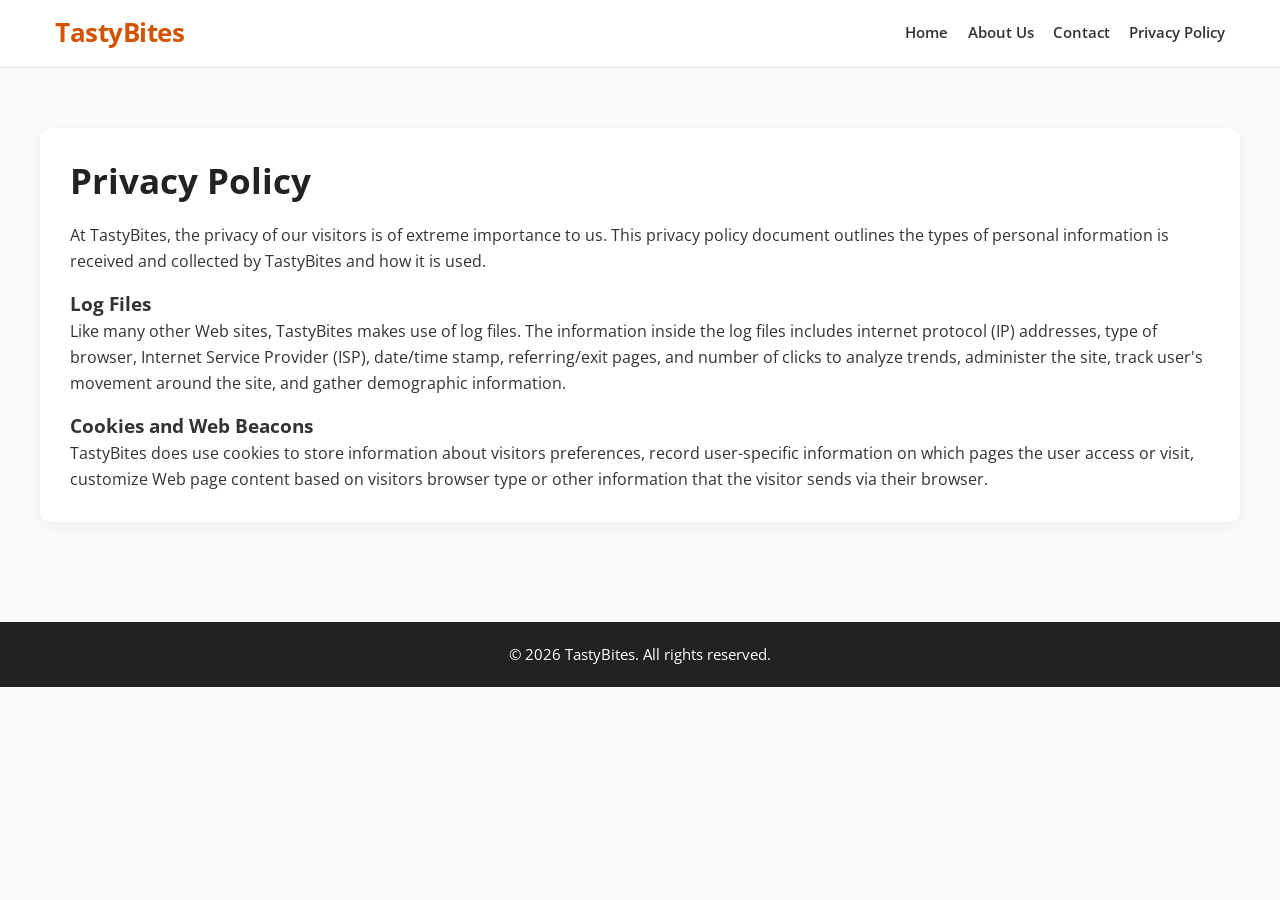
<file: privacy.html>
<!DOCTYPE html>
<html lang="en">
<head>
    <meta charset="UTF-8">
    <meta name="viewport" content="width=device-width, initial-scale=1.0">
    <title>Privacy Policy | TastyBites</title>
    <meta name="description" content="Privacy Policy for TastyBites. Learn how we handle and protect your data.">
    <link rel="stylesheet" href="style.css">
</head>
<body>
    <header>
        <div class="container">
            <a href="index.html" class="logo-link">
                <div class="logo">TastyBites</div>
            </a>
            <nav>
                <ul>
                    <li><a href="index.html">Home</a></li>
                    <li><a href="about.html">About Us</a></li>
                    <li><a href="contact.html">Contact</a></li>
                    <li><a href="privacy.html">Privacy Policy</a></li>
                </ul>
            </nav>
        </div>
    </header>

    <main>
        <div class="container" style="padding: 40px 0;">
            <div class="main-article">
                <h1 style="margin-bottom: 20px;">Privacy Policy</h1>
                <p>At TastyBites, the privacy of our visitors is of extreme importance to us. This privacy policy document outlines the types of personal information is received and collected by TastyBites and how it is used.</p>
                <h3 style="margin-top: 15px;">Log Files</h3>
                <p>Like many other Web sites, TastyBites makes use of log files. The information inside the log files includes internet protocol (IP) addresses, type of browser, Internet Service Provider (ISP), date/time stamp, referring/exit pages, and number of clicks to analyze trends, administer the site, track user's movement around the site, and gather demographic information.</p>
                <h3 style="margin-top: 15px;">Cookies and Web Beacons</h3>
                <p>TastyBites does use cookies to store information about visitors preferences, record user-specific information on which pages the user access or visit, customize Web page content based on visitors browser type or other information that the visitor sends via their browser.</p>
            </div>
        </div>
    </main>

    <footer>
        <div class="container">
            <p>&copy; 2026 TastyBites. All rights reserved.</p>
        </div>
    </footer>
</body>
</html>
</file>
<file: style.css>
@import url('https://fonts.googleapis.com/css2?family=Open+Sans:wght@400;600;700&display=swap');

* { box-sizing: border-box; margin: 0; padding: 0; }

body {
    font-family: 'Open Sans', sans-serif;
    font-size: 16px; 
    line-height: 1.6;
    background-color: #fcfaf8; 
    color: #333333;
}

.container { max-width: 1200px; margin: 0 auto; padding: 0 15px; }

/* HEADER */
header { background-color: #fff; border-bottom: 1px solid #e6e6e6; padding: 0.8rem 0; }
header .container { display: flex; justify-content: space-between; align-items: center; }
.logo-link { text-decoration: none; }
.logo { font-size: 1.6rem; font-weight: 700; color: #d35400; letter-spacing: -0.5px; }
nav ul { list-style: none; display: flex; gap: 1.2rem; }
nav a { text-decoration: none; color: #333; font-weight: 600; font-size: 0.95rem; transition: color 0.2s ease; }
nav a:hover { color: #d35400; }

/* HERO SECTION */
.hero { background-color: #fff3e0; padding: 2rem 0; text-align: center; margin-bottom: 1.5rem; }
.hero h1 { font-size: 2.2rem; margin-bottom: 0.6rem; color: #222; line-height: 1.2; }
.hero p { font-size: 1.05rem; color: #555; max-width: 800px; margin: 0 auto; }

/* GRID CONTENT (HOME) */
.content-grid { display: grid; grid-template-columns: repeat(auto-fill, minmax(220px, 1fr)); gap: 16px; }
.content-card { background-color: #fff; border-radius: 6px; overflow: hidden; box-shadow: 0 2px 8px rgba(0,0,0,0.06); transition: transform 0.2s ease, box-shadow 0.2s ease; }
.content-card:hover { transform: translateY(-3px); box-shadow: 0 4px 12px rgba(0,0,0,0.1); }
.content-card a { text-decoration: none; color: inherit; display: block; }
.content-card img { width: 100%; height: 200px; object-fit: cover; display: block; }
.content-card-body { padding: 12px 14px; }
.content-card-body h3 { font-size: 1.05rem; margin-bottom: 0; color: #333; line-height: 1.4; font-weight: 600; }

/* DETAIL ARTICLE - MAIN CONTAINERS */
.main-article { background: #fff; padding: 30px; border-radius: 12px; box-shadow: 0 4px 15px rgba(0,0,0,0.05); margin: 20px 0; }
.main-article h1 { font-size: 2.2rem; margin-bottom: 20px; line-height: 1.3; color: #222; text-transform: capitalize;}
.detail-image img { width: 100%; max-height: 500px; object-fit: cover; border-radius: 12px; margin-bottom: 20px; box-shadow: 0 2px 10px rgba(0,0,0,0.1); }
.article-content { font-size: 1.05rem; color: #333; }

/* API RECIPE PROFESSIONAL LAYOUT */
.recipe-meta { display: flex; gap: 12px; margin-bottom: 25px; flex-wrap: wrap; justify-content: center; }
.recipe-meta .badge { background: #ffe0b2; color: #d35400; padding: 6px 15px; border-radius: 20px; font-weight: 600; font-size: 0.9rem; text-transform: uppercase; letter-spacing: 0.5px;}

/* Grid pemisah Bahan & Cara Membuat di PC */
.recipe-layout-grid { display: grid; grid-template-columns: 1fr; gap: 40px; margin-top: 20px;}
@media (min-width: 768px) {
    .recipe-layout-grid { grid-template-columns: 1fr 2fr; }
}

.recipe-ingredients h2, .recipe-instructions h2 { color: #d35400; margin-bottom: 15px; font-size: 1.5rem; border-bottom: 3px solid #ffe0b2; padding-bottom: 5px; display: inline-block;}

/* Style kotak list Bahan-bahan */
.ingredients-list { list-style: none; background: #fffaf0; padding: 25px; border-radius: 12px; border: 1px solid #ffe0b2; }
.ingredients-list li { padding: 10px 0; border-bottom: 1px dashed #e0e0e0; font-size: 1rem; }
.ingredients-list li:last-child { border-bottom: none; }
.ingredients-list li strong { color: #d35400; font-weight: 700; display: inline-block; min-width: 70px;}

/* Style Teks Instruksi memasak */
.instructions-text { text-align: justify; line-height: 1.9; font-size: 1.1rem; color: #444; }

/* Tombol Video YouTube */
.youtube-btn { display: inline-block; background-color: #ff0000; color: white; padding: 12px 24px; text-decoration: none; border-radius: 8px; font-weight: bold; margin-top: 25px; transition: background 0.3s; box-shadow: 0 4px 6px rgba(255,0,0,0.2);}
.youtube-btn:hover { background-color: #cc0000; color: white; transform: translateY(-2px);}

.related-posts-section { margin: 40px 0; }

.loader { text-align: center; padding: 30px; font-size: 1.1rem; font-weight: 600; color: #666; }

footer { background-color: #222; color: #fff; text-align: center; padding: 20px 0; margin-top: 40px; font-size: 0.95rem; }

/* ================================================= */
/* RESPONSIVE DESIGN (MOBILE & TABLET)               */
/* ================================================= */
@media screen and (max-width: 768px) {
    header { padding: 10px 0; }
    header .container { flex-direction: column; justify-content: center; gap: 8px; }
    nav ul { flex-wrap: wrap; justify-content: center; gap: 12px; padding: 0; }
    .hero { padding: 1.5rem 0; margin-bottom: 1rem; }
    .hero h1 { font-size: 1.6rem; }
    .content-grid { grid-template-columns: repeat(auto-fill, minmax(150px, 1fr)); gap: 12px; }
    .content-card img { height: 150px; }
    .main-article { padding: 20px; margin: 15px 0; }
    .main-article h1 { font-size: 1.6rem; }
    .detail-image img { max-height: 300px; }
    .recipe-layout-grid { gap: 25px; } /* Jarak diturunkan saat di mobile */
    .ingredients-list { padding: 15px; }
    .instructions-text { font-size: 1.05rem; }
    .youtube-btn { width: 100%; text-align: center; } /* Tombol Youtube full width di HP */
}
</file>
